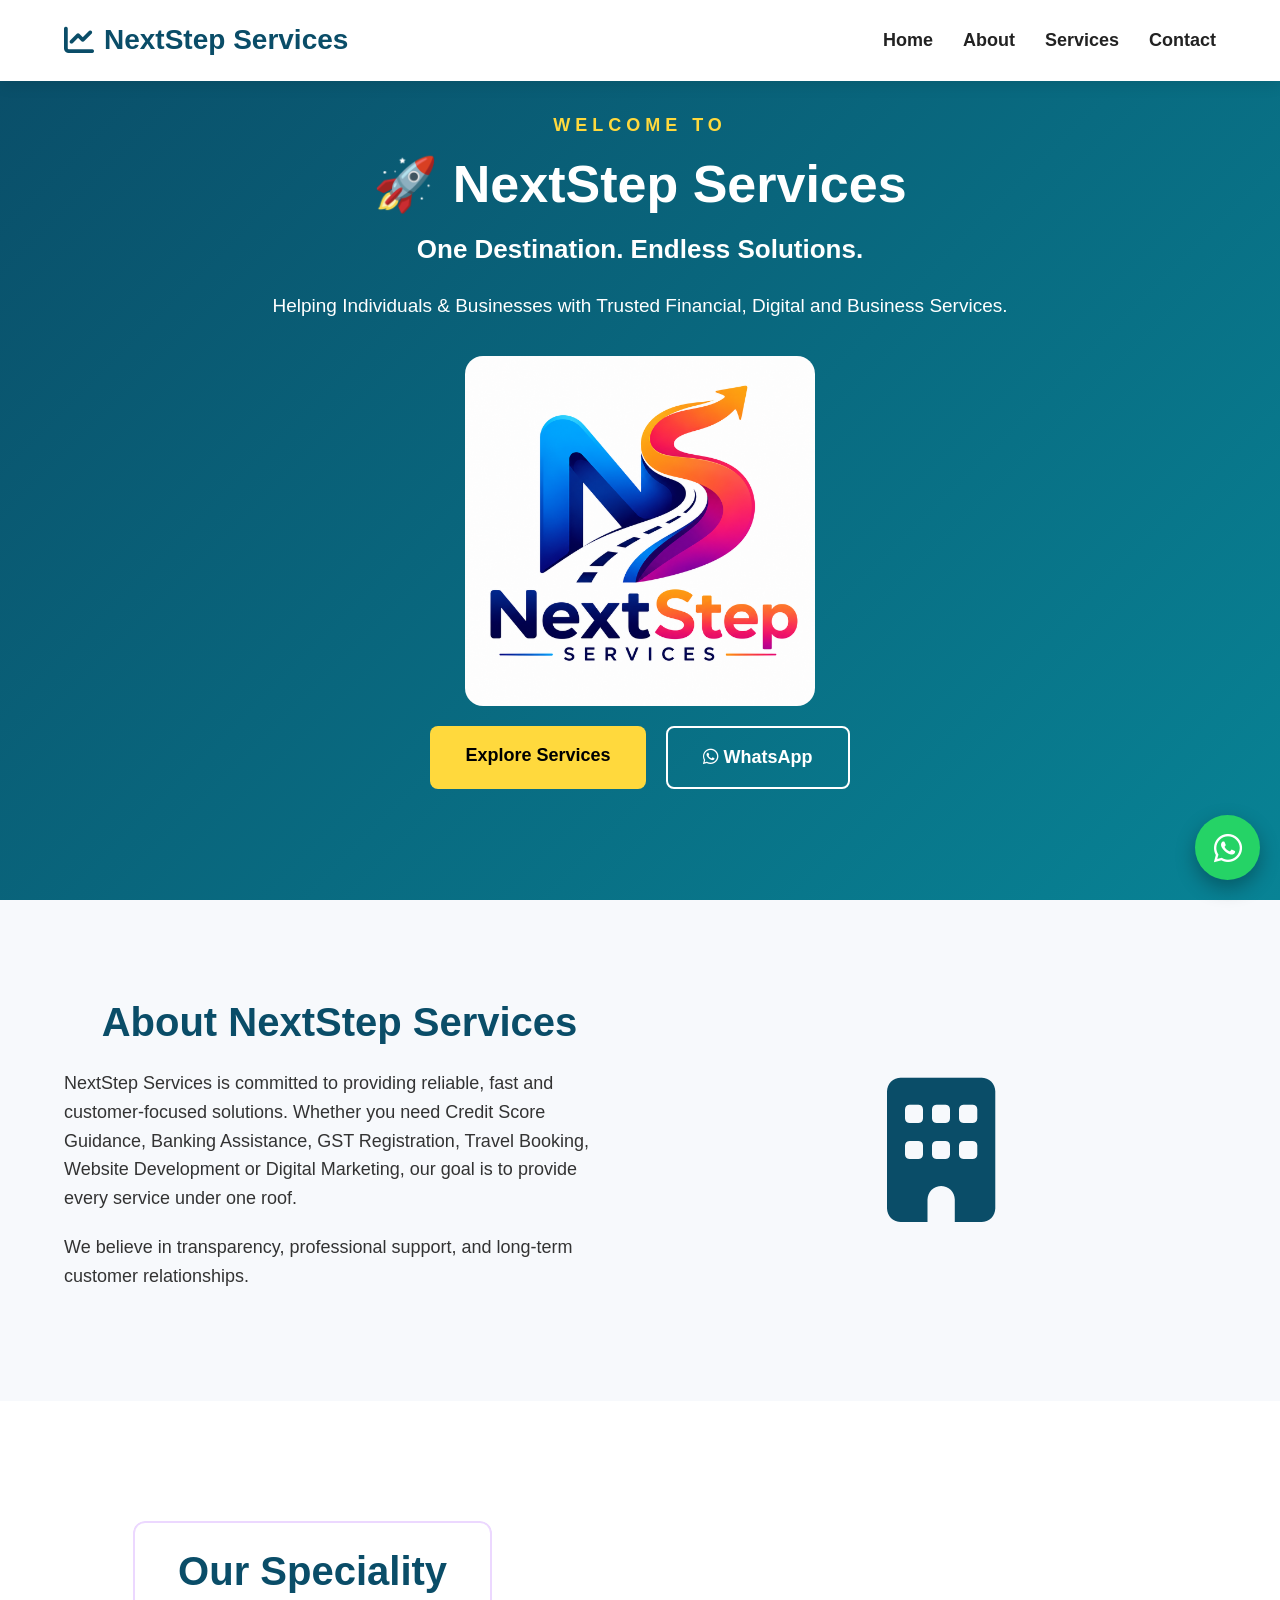
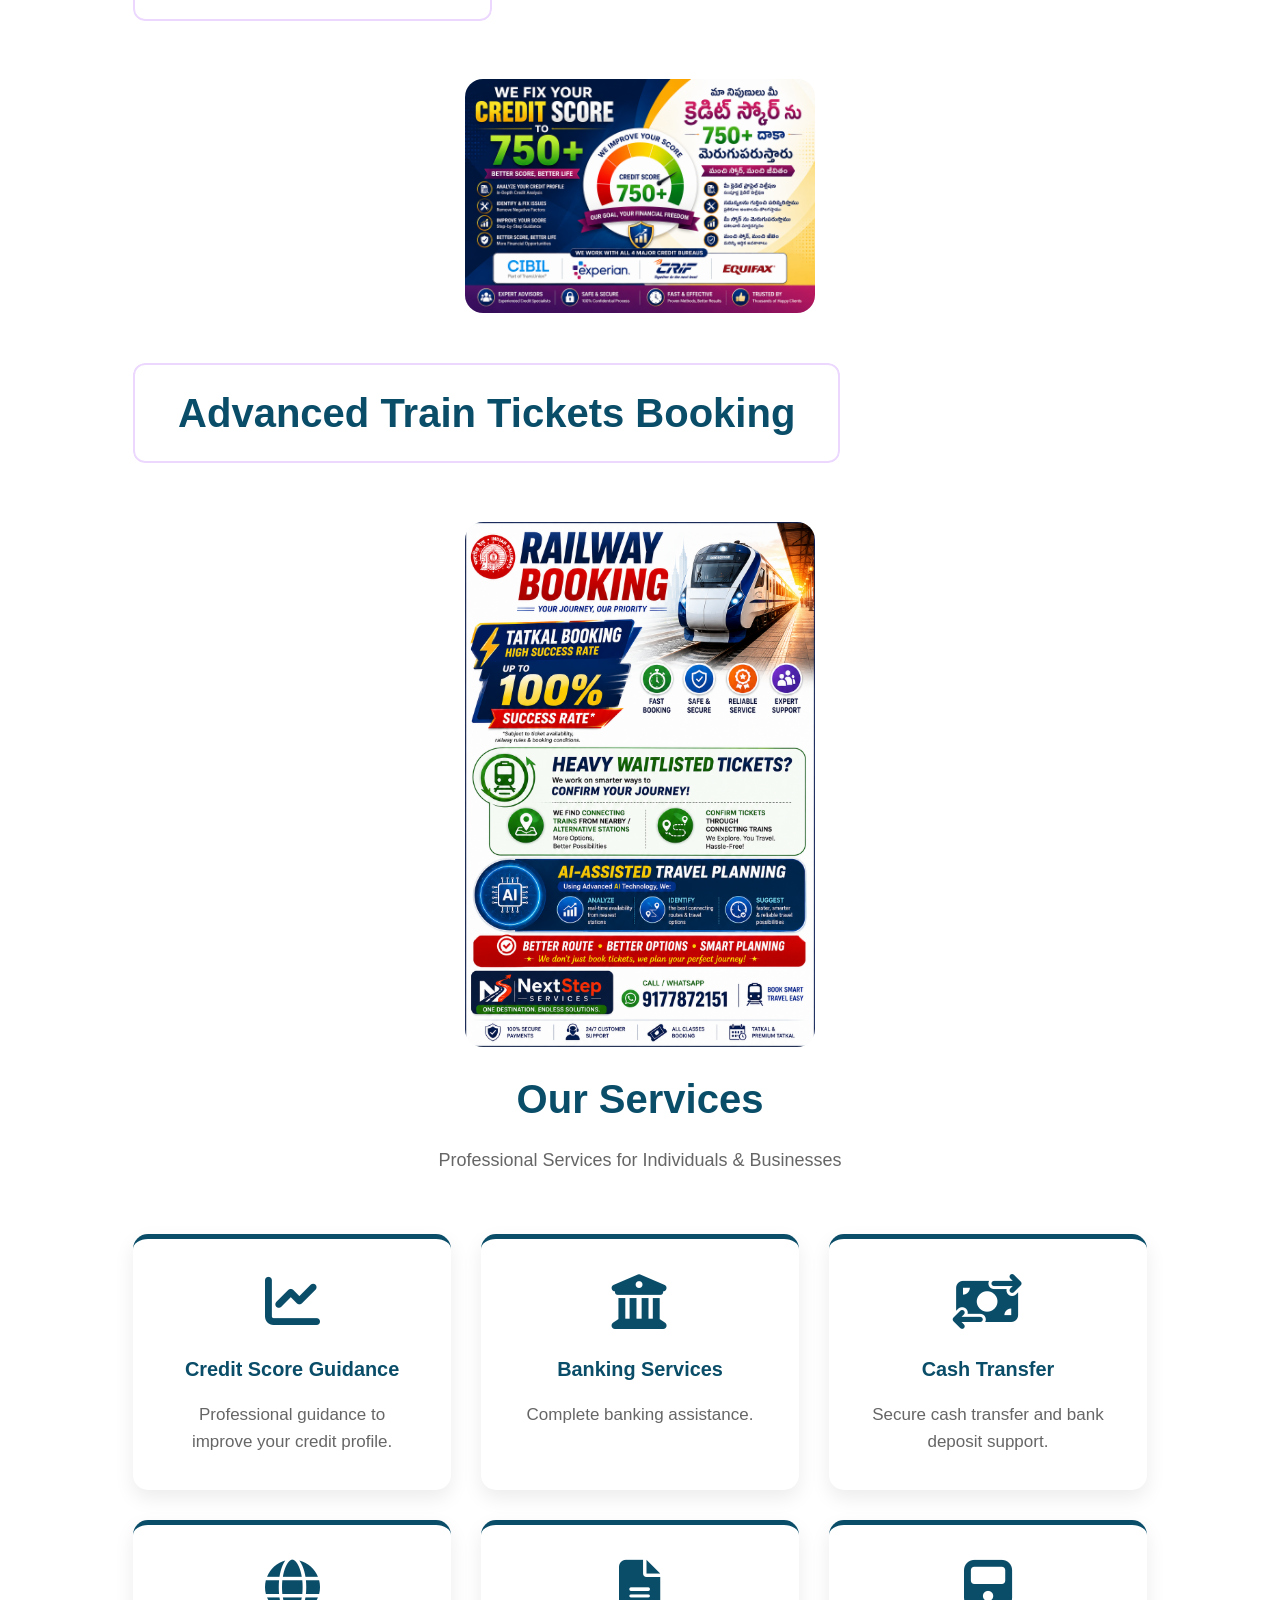
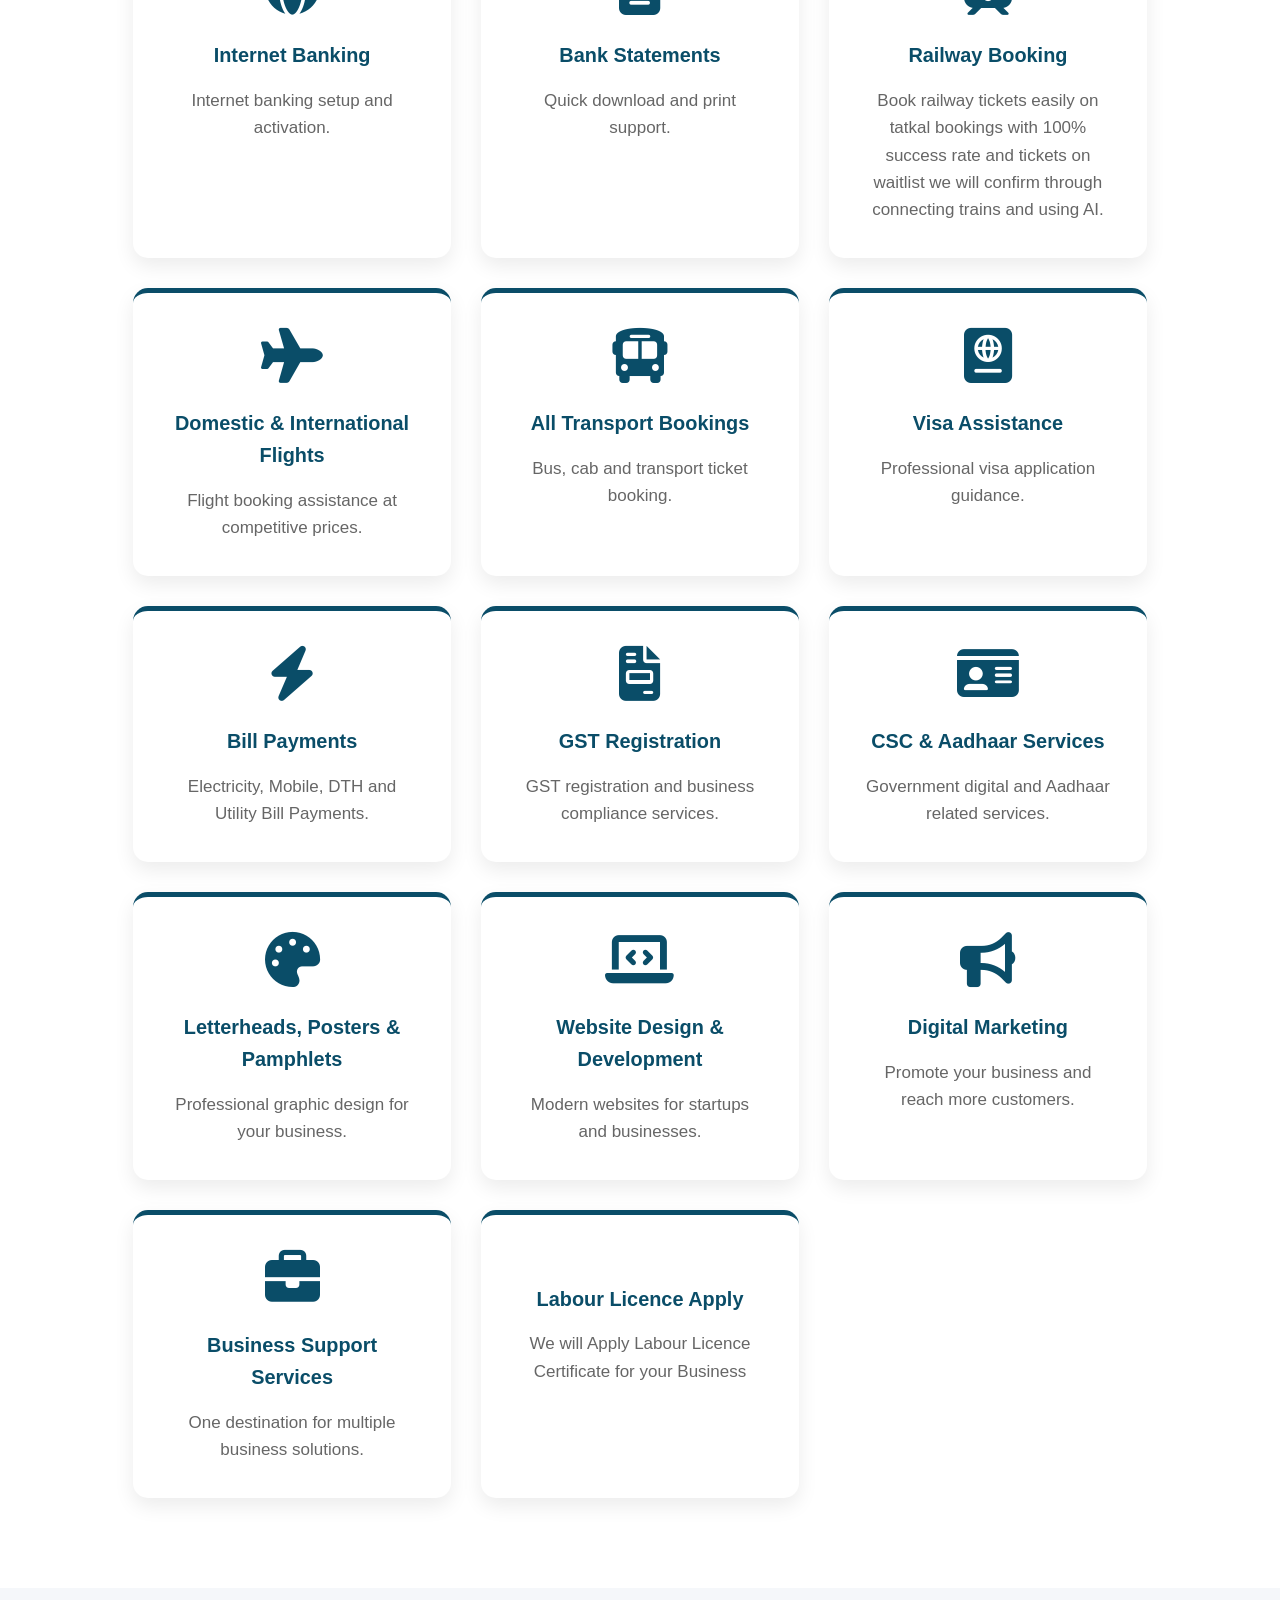
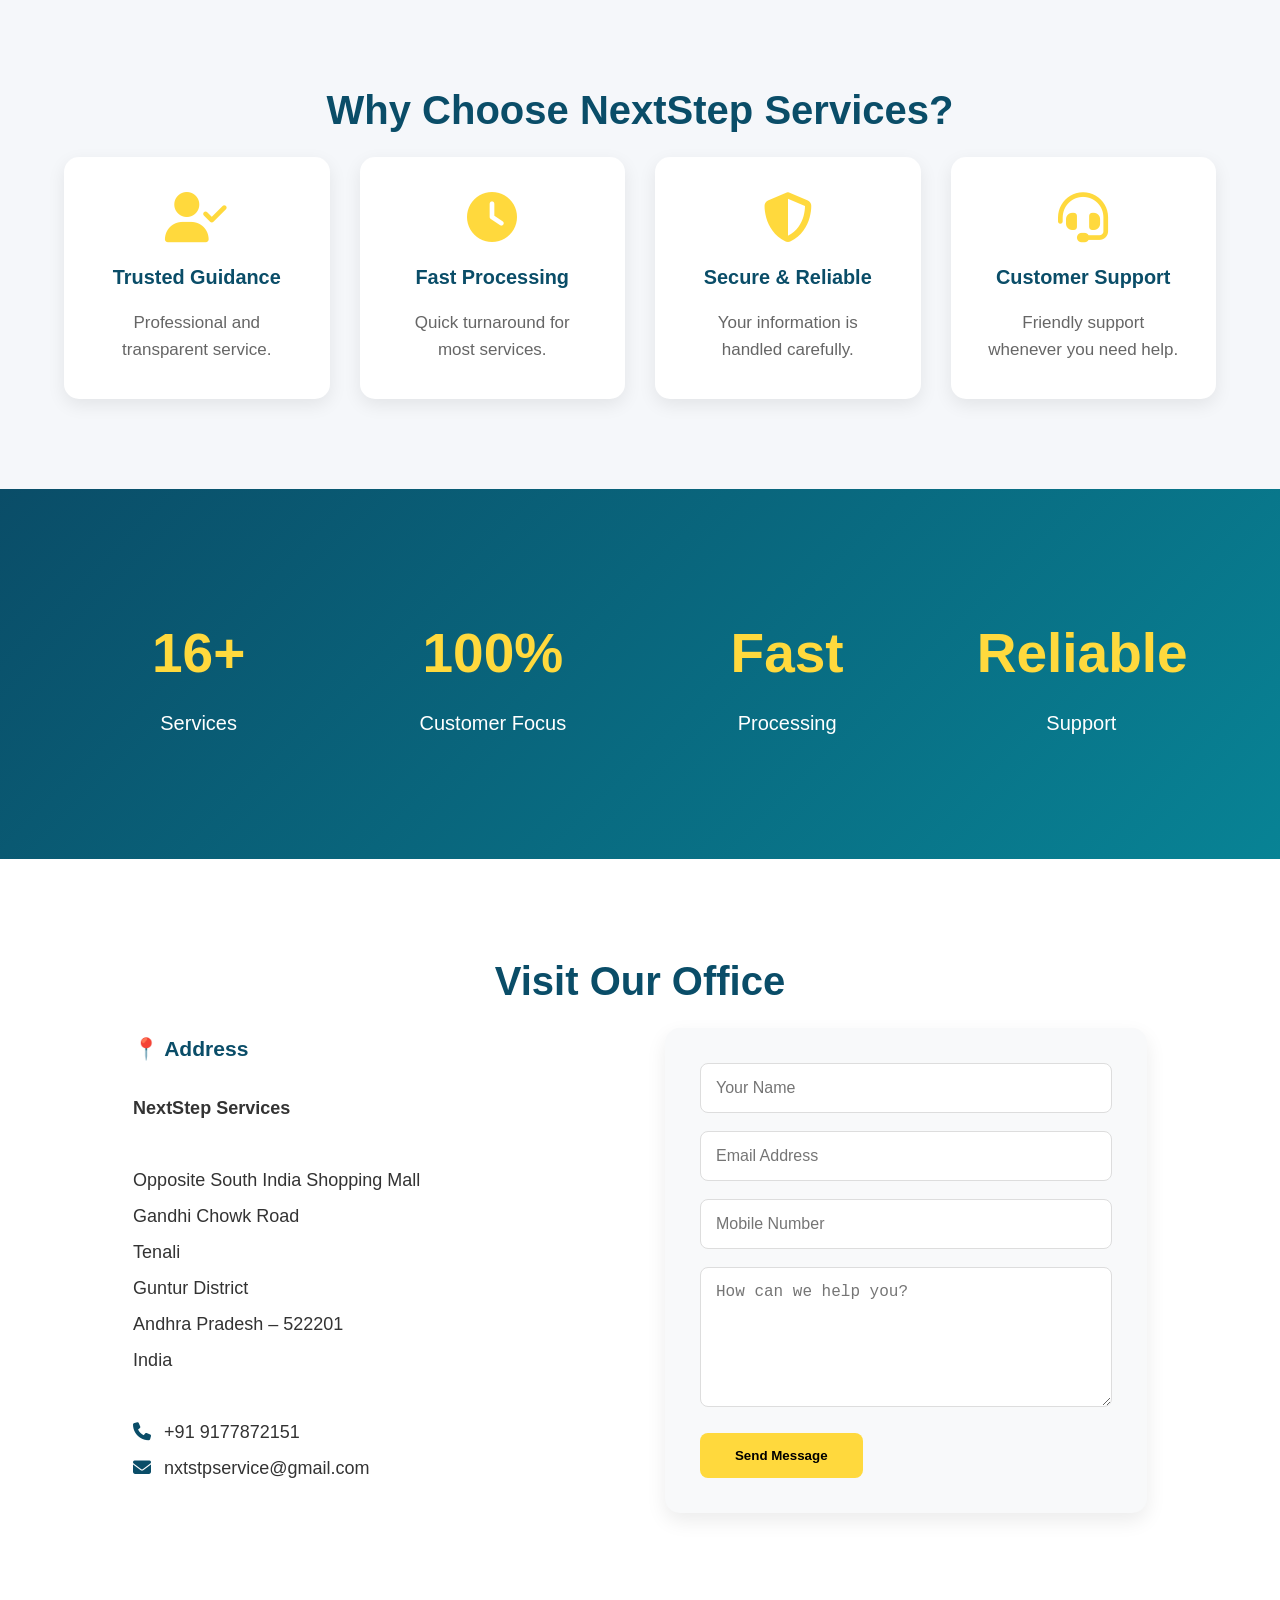
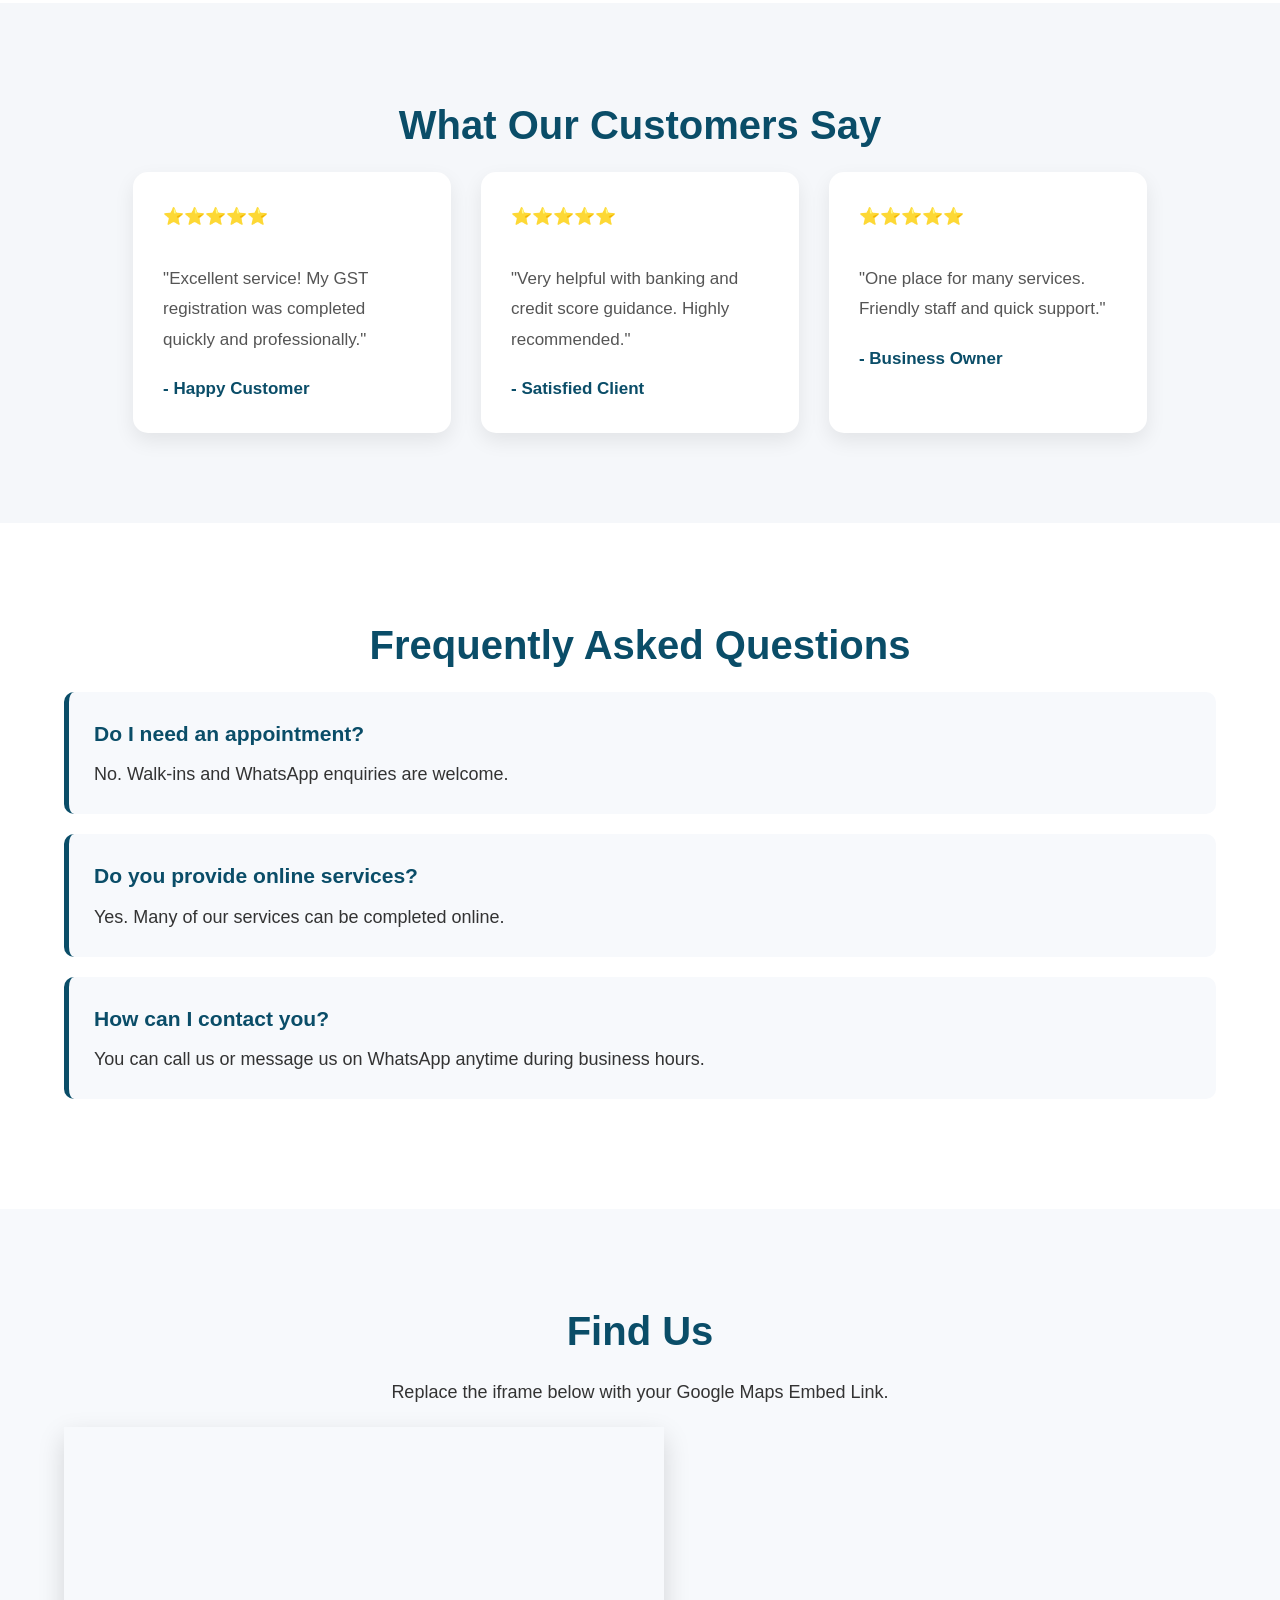
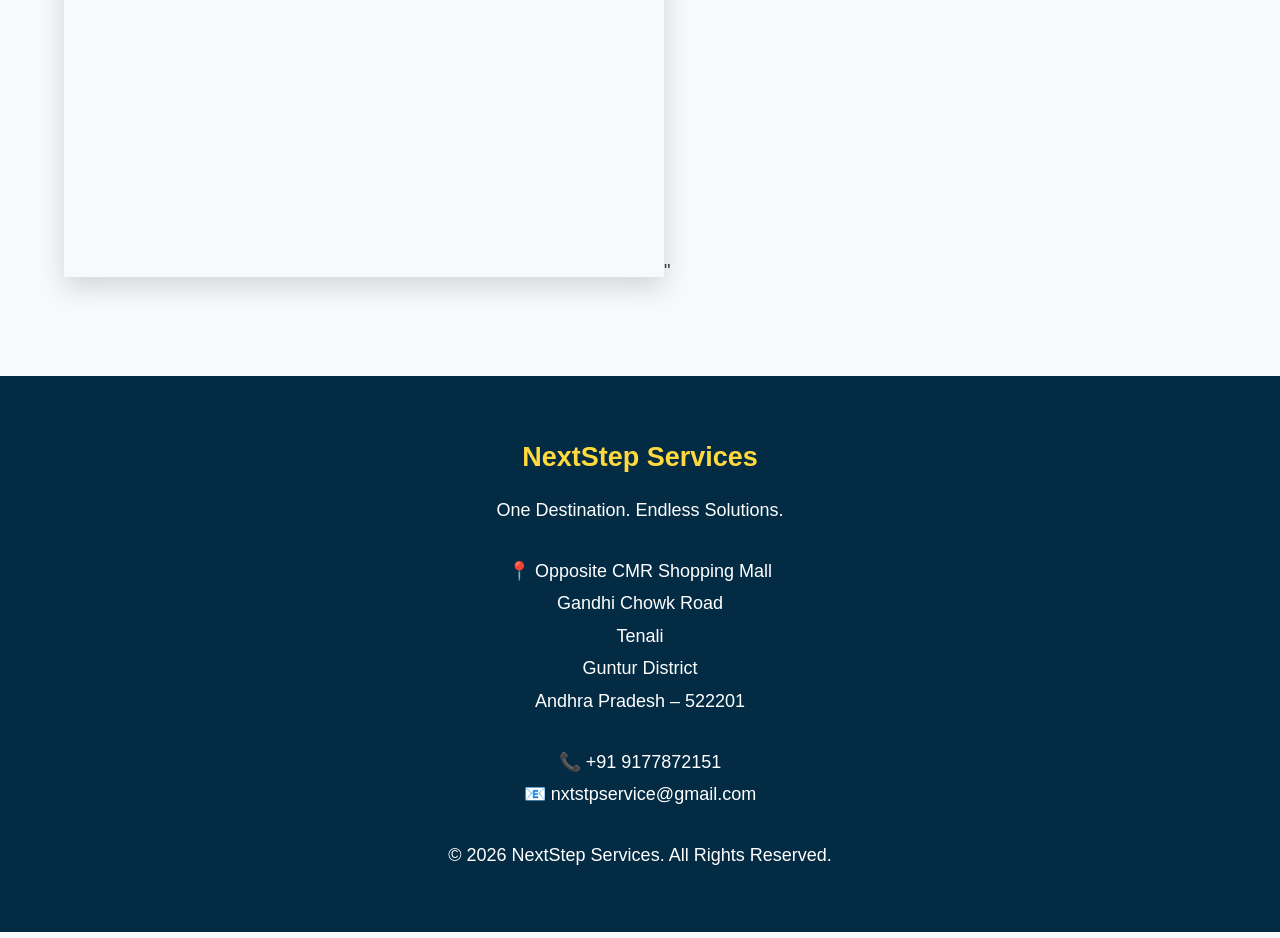
<file: index.html>
<!DOCTYPE html>
<html lang="en">

<head>

    <meta charset="UTF-8">

    <meta name="viewport" content="width=device-width, initial-scale=1.0">

    <title>NextStep Services | One Destination. Endless Solutions.</title>

    <meta name="description"
        content="NextStep Services provides Credit Score Guidance, Banking Services, GST Registration, Railway & Flight Booking, Website Development, Digital Marketing and many more business solutions.">

    <meta name="keywords"
        content="Credit Score, Banking, GST, Website, Digital Marketing, Railway Booking, Flight Booking, Aadhaar, CSC">

    <meta name="author" content="NextStep Services">

    <link rel="stylesheet" href="style.css?v=2">

    <link rel="stylesheet"
        href="https://cdnjs.cloudflare.com/ajax/libs/font-awesome/6.6.0/css/all.min.css">

</head>

<body>

<header class="header">

<div class="container">

<div class="logo">

<i class="fa-solid fa-chart-line"></i>

<h2>NextStep Services</h2>

</div>

<nav class="navbar">

<ul>

<li><a href="#home">Home</a></li>

<li><a href="#about">About</a></li>

<li><a href="#services">Services</a></li>

<li><a href="#contact">Contact</a></li>

</ul>

</nav>

<div class="menu-btn">

<i class="fa-solid fa-bars"></i>

</div>

</div>

</header>

<section class="hero" id="home">

<div class="hero-content">

<h4>WELCOME TO</h4>

<h1>🚀 NextStep Services</h1>

<h3>One Destination. Endless Solutions.</h3>

<p>

Helping Individuals & Businesses with Trusted Financial,

Digital and Business Services.

</p>
<img src="officelogo.png"alt="NextStep Services logo" class= "office-logo">
  
<div class="hero-buttons">

<a href="#services" class="btn">

Explore Services

</a>

<a href="https://wa.me/919177872151?text=Hello%20NextStep%20Services,%20I%20need%20information."

class="btn btn-outline">

<i class="fa-brands fa-whatsapp"></i>

WhatsApp

</a>

</div>

</div>

</section>

<section class="about" id="about">

<div class="container">

<div class="about-text">

<h2>About NextStep Services</h2>

<p>

NextStep Services is committed to providing reliable,

fast and customer-focused solutions.

Whether you need Credit Score Guidance,

Banking Assistance,

GST Registration,

Travel Booking,

Website Development

or Digital Marketing,

our goal is to provide every service under one roof.

</p>

<p>

We believe in transparency,

professional support,

and long-term customer relationships.

</p>

</div>

<div class="about-image">

<i class="fa-solid fa-building fa-8x"></i>

</div>

</div>

</section>

<section class="services" id="services">

<div class="container">
    
  <h2 class="speciality-title">Our Speciality</h2>
    
<img src="creditscore.png"alt="Credit score logo" class= "creditscore-image">
    
    <h2 class="speciality-title">Advanced Train Tickets Booking</h2>
    
    <img src="train.png"alt="train tickets" class= "train-image">
    
<h2>Our Services</h2>

<p class="section-subtitle">

Professional Services for Individuals & Businesses

</p>

<div class="services-grid">

<div class="service-card">

<i class="fa-solid fa-chart-line"></i>

<h3>Credit Score Guidance</h3>

<p>

Professional guidance to improve your credit profile.

</p>

</div>

<div class="service-card">

<i class="fa-solid fa-building-columns"></i>

<h3>Banking Services</h3>

<p>

Complete banking assistance.

</p>

</div>

<div class="service-card">

<i class="fa-solid fa-money-bill-transfer"></i>

<h3>Cash Transfer</h3>

<p>

Secure cash transfer and bank deposit support.

</p>

</div>

<div class="service-card">

<i class="fa-solid fa-globe"></i>

<h3>Internet Banking</h3>

<p>

Internet banking setup and activation.

</p>

</div>

<div class="service-card">

<i class="fa-solid fa-file-lines"></i>

<h3>Bank Statements</h3>

<p>

Quick download and print support.

</p>

</div>

<div class="service-card">

<i class="fa-solid fa-train"></i>

<h3>Railway Booking</h3>

<p>

Book railway tickets easily
on tatkal bookings with 100% success rate and
tickets on waitlist we will confirm
through connecting trains and using AI.

</p>

</div>
<div class="service-card">

    <i class="fa-solid fa-plane"></i>

    <h3>Domestic & International Flights</h3>

    <p>
        Flight booking assistance at competitive prices.
    </p>

</div>

<div class="service-card">

    <i class="fa-solid fa-bus"></i>

    <h3>All Transport Bookings</h3>

    <p>
        Bus, cab and transport ticket booking.
    </p>

</div>

<div class="service-card">

    <i class="fa-solid fa-passport"></i>

    <h3>Visa Assistance</h3>

    <p>
        Professional visa application guidance.
    </p>

</div>

<div class="service-card">

    <i class="fa-solid fa-bolt"></i>

    <h3>Bill Payments</h3>

    <p>
        Electricity, Mobile, DTH and Utility Bill Payments.
    </p>

</div>

<div class="service-card">

    <i class="fa-solid fa-file-invoice"></i>

    <h3>GST Registration</h3>

    <p>
        GST registration and business compliance services.
    </p>

</div>

<div class="service-card">

    <i class="fa-solid fa-id-card"></i>

    <h3>CSC & Aadhaar Services</h3>

    <p>
        Government digital and Aadhaar related services.
    </p>

</div>

<div class="service-card">

    <i class="fa-solid fa-palette"></i>

    <h3>Letterheads, Posters & Pamphlets</h3>

    <p>
        Professional graphic design for your business.
    </p>

</div>

<div class="service-card">

    <i class="fa-solid fa-laptop-code"></i>

    <h3>Website Design & Development</h3>

    <p>
        Modern websites for startups and businesses.
    </p>

</div>

<div class="service-card">

    <i class="fa-solid fa-bullhorn"></i>

    <h3>Digital Marketing</h3>

    <p>
        Promote your business and reach more customers.
    </p>

</div>

<div class="service-card">

    <i class="fa-solid fa-briefcase"></i>

    <h3>Business Support Services</h3>

    <p>
        One destination for multiple business solutions.
    </p>
</div>
    
<div class="service-card">

<i class="fa-solid fa-helmet-saftey"></i>

<h3>Labour Licence Apply</h3>
    
<p>
    We will Apply Labour Licence 
    Certificate for your Business 
   </p>
</div>

</div>

</div>

</section>

<section class="why-us">

<div class="container">

<h2>Why Choose NextStep Services?</h2>

<div class="why-grid">

<div class="why-card">

<i class="fa-solid fa-user-check"></i>

<h3>Trusted Guidance</h3>

<p>Professional and transparent service.</p>

</div>

<div class="why-card">

<i class="fa-solid fa-clock"></i>

<h3>Fast Processing</h3>

<p>Quick turnaround for most services.</p>

</div>

<div class="why-card">

<i class="fa-solid fa-shield-halved"></i>

<h3>Secure & Reliable</h3>

<p>Your information is handled carefully.</p>

</div>

<div class="why-card">

<i class="fa-solid fa-headset"></i>

<h3>Customer Support</h3>

<p>Friendly support whenever you need help.</p>

</div>

</div>

</div>

</section>

<section class="stats">

<div class="container">

<div class="stat-box">

<h2>16+</h2>

<p>Services</p>

</div>

<div class="stat-box">

<h2>100%</h2>

<p>Customer Focus</p>

</div>

<div class="stat-box">

<h2>Fast</h2>

<p>Processing</p>

</div>

<div class="stat-box">

<h2>Reliable</h2>

<p>Support</p>

</div>

</div>

</section>

<section class="contact" id="contact">

<div class="container">

<h2>Visit Our Office</h2>

<div class="contact-grid">

<div class="contact-info">

<h3>📍 Address</h3>

<p>

<strong>NextStep Services</strong><br><br>

Opposite South India Shopping Mall<br>

Gandhi Chowk Road<br>

Tenali<br>

Guntur District<br>

Andhra Pradesh – 522201<br>

India

</p>

<br>

<p>

<i class="fa-solid fa-phone"></i>

+91 9177872151

</p>

<p>

<i class="fa-solid fa-envelope"></i>

nxtstpservice@gmail.com

</p>

</div>

<div class="contact-form">

<form>

<input type="text" placeholder="Your Name">

<input type="email" placeholder="Email Address">

<input type="tel" placeholder="Mobile Number">

<textarea rows="6" placeholder="How can we help you?"></textarea>

<button type="submit" class="btn">

Send Message

</button>

</form>

</div>

</div>

</div>

</section>
<!-- Testimonials -->

<section class="testimonials">

<div class="container">

<h2>What Our Customers Say</h2>

<div class="testimonial-grid">

<div class="testimonial-card">

<p>
⭐⭐⭐⭐⭐
<br><br>
"Excellent service! My GST registration was completed quickly and professionally."
</p>

<h4>- Happy Customer</h4>

</div>

<div class="testimonial-card">

<p>
⭐⭐⭐⭐⭐
<br><br>
"Very helpful with banking and credit score guidance. Highly recommended."
</p>

<h4>- Satisfied Client</h4>

</div>

<div class="testimonial-card">

<p>
⭐⭐⭐⭐⭐
<br><br>
"One place for many services. Friendly staff and quick support."
</p>

<h4>- Business Owner</h4>

</div>

</div>

</div>

</section>

<!-- FAQ -->

<section class="faq">

<div class="container">

<h2>Frequently Asked Questions</h2>

<div class="faq-item">

<h3>Do I need an appointment?</h3>

<p>No. Walk-ins and WhatsApp enquiries are welcome.</p>

</div>

<div class="faq-item">

<h3>Do you provide online services?</h3>

<p>Yes. Many of our services can be completed online.</p>

</div>

<div class="faq-item">

<h3>How can I contact you?</h3>

<p>You can call us or message us on WhatsApp anytime during business hours.</p>

</div>

</div>

</section>

<!-- Google Maps -->

<section class="map">

<div class="container">

<h2>Find Us</h2>

<p style="text-align:center;margin-bottom:20px;">
Replace the iframe below with your Google Maps Embed Link.
</p>

<iframe

src="https://www.google.com/maps/embed?pb=!1m18!1m12!1m3!1d239.41814450536015!2d80.65019622445107!3d16.236353128249597!2m3!1f0!2f0!3f0!3m2!1i1024!2i768!4f13.1!3m3!1m2!1s0x3a4a0794a7292849%3A0xc14060436b90afef!2sNextstep%20Services!5e0!3m2!1sen!2sin!4v1786428287314!5m2!1sen!2sin"
    width="600"
    height="450" 
    style="border:0;"
    allowfullscreen="" 
    loading="lazy" 
    referrerpolicy="strict-origin-when-cross-origin
    "></iframe>"



</div>

</section>

<!-- Footer -->

<footer>

<div class="container">

<h2>NextStep Services</h2>

<p>

One Destination. Endless Solutions.

</p>

<br>

<p>

📍 Opposite CMR Shopping Mall

<br>

Gandhi Chowk Road

<br>

Tenali

<br>

Guntur District

<br>

Andhra Pradesh – 522201

</p>

<br>

<p>

📞 +91 9177872151

</p>

<p>

📧 nxtstpservice@gmail.com

</p>

<br>

<p>

© 2026 NextStep Services

</p>

</div>

</footer>

<!-- Floating WhatsApp -->

<a href="https://wa.me/919177872151?text=Hello%20NextStep%20Services,%20I%20need%20information."

class="whatsapp">

<i class="fa-brands fa-whatsapp"></i>

</a>

<!-- Scroll To Top -->

<button id="topBtn">

<i class="fa-solid fa-arrow-up"></i>

</button>

<script src="script.js"></script>

</body>

</html>
</file>
<file: style.css>
/* ==========================================
   NEXTSTEP SERVICES
   STYLE.CSS - PART 2A
========================================== */

*{
    margin:0;
    padding:0;
    box-sizing:border-box;
    scroll-behavior:smooth;
}

body{
    font-family:Arial, Helvetica, sans-serif;
    background:#f7f9fc;
    color:#333;
    line-height:1.6;
}

/* Container */

.container{
    width:90%;
    max-width:1200px;
    margin:auto;
}

/* Header */

.header{

    position:fixed;

    top:0;

    width:100%;

    background:white;

    box-shadow:0 3px 15px rgba(0,0,0,.1);

    z-index:1000;

}

.header .container{

    display:flex;

    justify-content:space-between;

    align-items:center;

    padding:18px 0;

}

.logo{

    display:flex;

    align-items:center;

    gap:10px;

}

.logo i{

    color:#0A4D68;

    font-size:30px;

}

.logo h2{

    color:#0A4D68;

    font-size:28px;

}

/* Navigation */

.navbar ul{

    display:flex;

    list-style:none;

    gap:30px;

}

.navbar a{

    text-decoration:none;

    color:#222;

    font-weight:bold;

    transition:.3s;

}

.navbar a:hover{

    color:#0A4D68;

}

.menu-btn{

    display:none;

    font-size:30px;

    cursor:pointer;

}

/* Hero */

.hero{

    min-height:100vh;

    display:flex;

    justify-content:center;

    align-items:center;

    text-align:center;

    background:linear-gradient(135deg,#0A4D68,#088395);

    color:white;

    padding:120px 20px;

}

.hero h4{

    letter-spacing:5px;

    margin-bottom:15px;

    color:#FFD93D;

}

.hero h1{

    font-size:60px;

    margin-bottom:15px;

}

.hero h3{

    font-size:30px;

    margin-bottom:20px;

}

.hero p{

    max-width:700px;

    margin:auto;

    margin-bottom:35px;

    font-size:20px;

}

/* Buttons */

.hero-buttons{

    display:flex;

    justify-content:center;

    gap:20px;

    flex-wrap:wrap;

}

.btn{

    display:inline-block;

    padding:15px 35px;

    background:#FFD93D;

    color:black;

    text-decoration:none;

    border-radius:8px;

    font-weight:bold;

    transition:.3s;

    border:none;

    cursor:pointer;

}

.btn:hover{

    background:white;

    transform:translateY(-5px);

}

.btn-outline{

    background:transparent;

    border:2px solid white;

    color:white;

}

.btn-outline:hover{

    background:white;

    color:#0A4D68;

}

/* Section */

section{

    padding:90px 0;

}

section h2{

    text-align:center;

    color:#0A4D68;

    font-size:40px;

    margin-bottom:15px;

}

.section-subtitle{

    text-align:center;

    color:#666;

    margin-bottom:60px;

}

/* About */

.about .container{

    display:grid;

    grid-template-columns:1fr 1fr;

    gap:50px;

    align-items:center;

}

.about-text p{

    margin-bottom:20px;

    font-size:18px;

}

.about-image{

    text-align:center;

    color:#0A4D68;

}
/* ==========================================
   NEXTSTEP SERVICES
   STYLE.CSS - PART 2B
========================================== */

/* Services */

.services{
    background:#ffffff;
}

.services-grid{
    display:grid;
    grid-template-columns:repeat(auto-fit,minmax(260px,1fr));
    gap:30px;
}

.service-card{

    background:white;

    padding:35px;

    border-radius:15px;

    text-align:center;

    box-shadow:0 8px 20px rgba(0,0,0,.08);

    transition:.35s;

    border-top:5px solid #0A4D68;

}

.service-card:hover{

    transform:translateY(-12px);

    box-shadow:0 20px 35px rgba(0,0,0,.15);

}

.service-card i{

    font-size:55px;

    color:#0A4D68;

    margin-bottom:25px;

}

.service-card:hover i{

    color:#FFD93D;

    transform:scale(1.1);

    transition:.3s;

}

.service-card h3{

    margin-bottom:15px;

    color:#0A4D68;

}

.service-card p{

    color:#666;

}

/* Why Choose Us */

.why-us{

    background:#f5f7fa;

}

.why-grid{

    display:grid;

    grid-template-columns:repeat(auto-fit,minmax(250px,1fr));

    gap:30px;

}

.why-card{

    background:white;

    border-radius:15px;

    padding:35px;

    text-align:center;

    box-shadow:0 6px 18px rgba(0,0,0,.08);

    transition:.3s;

}

.why-card:hover{

    background:#0A4D68;

    color:white;

    transform:translateY(-10px);

}

.why-card i{

    font-size:50px;

    color:#FFD93D;

    margin-bottom:20px;

}

.why-card:hover h3,
.why-card:hover p{

    color:white;

}

.why-card h3{

    margin-bottom:15px;

    color:#0A4D68;

}

.why-card p{

    color:#666;

}

/* Statistics */

.stats{

    background:linear-gradient(135deg,#0A4D68,#088395);

    color:white;

}

.stats .container{

    display:grid;

    grid-template-columns:repeat(auto-fit,minmax(220px,1fr));

    gap:25px;

}

.stat-box{

    text-align:center;

    padding:30px;

}

.stat-box h2{

    color:#FFD93D;

    font-size:55px;

    margin-bottom:10px;

}

.stat-box p{

    font-size:20px;

}

/* Contact */

.contact{

    background:white;

}

.contact-grid{

    display:grid;

    grid-template-columns:1fr 1fr;

    gap:50px;

    align-items:start;

}

.contact-info{

    font-size:18px;

    line-height:2;

}

.contact-info h3{

    color:#0A4D68;

    margin-bottom:20px;

}

.contact-info i{

    color:#0A4D68;

    margin-right:8px;

}

.contact-form{

    background:#f8f9fa;

    padding:35px;

    border-radius:15px;

    box-shadow:0 8px 20px rgba(0,0,0,.08);

}

.contact-form input,
.contact-form textarea{

    width:100%;

    padding:15px;

    margin-bottom:18px;

    border:1px solid #ddd;

    border-radius:8px;

    font-size:16px;

    outline:none;

}

.contact-form input:focus,
.contact-form textarea:focus{

    border-color:#0A4D68;

}
/* ==========================================
   NEXTSTEP SERVICES
   STYLE.CSS - PART 2C
========================================== */

/* Testimonials */

.testimonials{
    background:#f5f7fa;
}

.testimonial-grid{
    display:grid;
    grid-template-columns:repeat(auto-fit,minmax(300px,1fr));
    gap:30px;
}

.testimonial-card{
    background:white;
    padding:30px;
    border-radius:15px;
    box-shadow:0 8px 20px rgba(0,0,0,.08);
    transition:.3s;
}

.testimonial-card:hover{
    transform:translateY(-8px);
}

.testimonial-card h4{
    color:#0A4D68;
    margin-top:20px;
}

.testimonial-card p{
    color:#555;
    line-height:1.8;
}

/* FAQ */

.faq{
    background:white;
}

.faq-item{
    background:#f7f9fc;
    padding:25px;
    margin-bottom:20px;
    border-left:5px solid #0A4D68;
    border-radius:10px;
}

.faq-item h3{
    color:#0A4D68;
    margin-bottom:10px;
}

/* Map */

.map iframe{
    box-shadow:0 10px 25px rgba(0,0,0,.15);
}

/* Footer */

footer{
    background:#032B44;
    color:white;
    text-align:center;
    padding:60px 20px;
}

footer h2{
    color:#FFD93D;
    margin-bottom:15px;
}

footer p{
    line-height:1.8;
}

/* Floating WhatsApp */

.whatsapp{
    position:fixed;
    right:20px;
    bottom:20px;
    width:65px;
    height:65px;
    background:#25D366;
    color:white;
    border-radius:50%;
    display:flex;
    justify-content:center;
    align-items:center;
    font-size:32px;
    text-decoration:none;
    box-shadow:0 8px 20px rgba(0,0,0,.3);
    z-index:999;
    transition:.3s;
}

.whatsapp:hover{
    transform:scale(1.1);
}

/* Scroll To Top */

#topBtn{
    position:fixed;
    left:20px;
    bottom:20px;
    width:55px;
    height:55px;
    border:none;
    border-radius:50%;
    background:#0A4D68;
    color:white;
    cursor:pointer;
    font-size:20px;
    box-shadow:0 5px 15px rgba(0,0,0,.25);
    transition:.3s;
}

#topBtn:hover{
    background:#FFD93D;
    color:black;
}

/* Responsive */

@media(max-width:992px){

.about .container,
.contact-grid{

grid-template-columns:1fr;

text-align:center;

}

.navbar{

display:none;

}

.menu-btn{

display:block;

}

.hero h1{

font-size:45px;

}

.hero h3{

font-size:24px;

}

}

@media(max-width:768px){

.hero{

padding:100px 20px;

}

.hero h1{

font-size:36px;

}

.hero h3{

font-size:22px;

}

.hero p{

font-size:17px;

}

.logo h2{

font-size:22px;

}

section h2{

font-size:30px;

}

.btn{

width:100%;

max-width:300px;

}

.hero-buttons{

flex-direction:column;

align-items:center;

}

}

@media(max-width:480px){

.hero h1{

font-size:30px;

}

.hero h3{

font-size:20px;

}

.service-card,
.why-card,
.testimonial-card{

padding:25px;

}

}

/* Simple Fade Animation */

.service-card,
.why-card,
.stat-box,
.testimonial-card{

animation:fadeUp .8s ease;

}

@keyframes fadeUp{

from{

opacity:0;

transform:translateY(30px);

}

to{

opacity:1;

transform:translateY(0);

}
}
.office-logo,
.creditscore-image,
.train-image {
    width: 350px;
    height: auto;
    max-width: 90%;
    display: block;
    margin: 20px auto;
    border-radius: 18px;
}
/* ==========================================
   FINAL WEBSITE RESPONSIVE SYSTEM
   ========================================== */

/* Prevent horizontal scrolling */
html,
body {
    width: 100%;
    max-width: 100%;
    overflow-x: hidden;
}

/* Make all sections use the available screen */
section {
    width: 100%;
}

/* Main content */
.container {
    width: 92%;
    max-width: 1200px;
    margin-left: auto;
    margin-right: auto;
}


/* ==========================================
   LARGE DESKTOP
   ========================================== */

@media (min-width: 1200px) {

    body {
        font-size: 18px;
    }

    .hero {
        padding: 100px 6%;
    }

    .hero h1 {
        font-size: 60px;
        line-height: 1.1;
    }

    .hero h3 {
        font-size: 28px;
    }

    .hero p {
        font-size: 20px;
        max-width: 850px;
        margin-left: auto;
        margin-right: auto;
        line-height: 1.7;
    }

    .services,
    .why-section,
    .testimonials,
    .contact {
        padding: 90px 6%;
    }

}


/* ==========================================
   LAPTOP / NORMAL DESKTOP
   ========================================== */

@media (min-width: 769px) and (max-width: 1199px) {

    body {
        font-size: 17px;
    }

    .hero {
        padding: 80px 5%;
    }

    .hero h1 {
        font-size: 48px;
        line-height: 1.15;
    }

    .hero h3 {
        font-size: 24px;
    }

    .hero p {
        font-size: 18px;
        line-height: 1.6;
        max-width: 750px;
        margin-left: auto;
        margin-right: auto;
    }

    .services,
    .why-section,
    .testimonials,
    .contact {
        padding: 70px 5%;
    }

}


/* =========================================
   NEXTSTEP SERVICES - FINAL SCREEN SIZING
   ========================================= */

html {
    font-size: 16px;
}

body {
    width: 100%;
    min-width: 320px;
    margin: 0;
    overflow-x: hidden;
}

/* Main content should use the screen properly */
.container {
    width: 90%;
    max-width: 1400px;
    margin: 0 auto;
}


/* =========================
   DESKTOP / LAPTOP
   ========================= */

@media (min-width: 769px) {

    body {
        font-size: 18px;
    }

    .hero h1 {
        font-size: 52px;
        line-height: 1.15;
    }

    .hero h3 {
        font-size: 26px;
    }

    .hero p {
        font-size: 19px;
        line-height: 1.6;
        max-width: 900px;
        margin-left: auto;
        margin-right: auto;
    }

    .service-card,
    .why-card,
    .testimonial-card {
        font-size: 17px;
    }

}


/* =========================
   MOBILE
   ========================= */

@media (max-width: 768px) {

    html {
        font-size: 16px;
    }

    body {
        font-size: 16px;
    }

    .container {
        width: 92%;
    }

    .hero h1 {
        font-size: 36px;
    }

    .hero h3 {
        font-size: 21px;
    }

    .hero p {
        font-size: 16px;
        line-height: 1.6;
    }

}
/* OUR SPECIALITY - MOVING BORDER */

.speciality-title {
    position: relative;
    display: inline-block;
    padding: 18px 45px;
    margin: 30px auto;
    border-radius: 12px;
    background: transparent;
    overflow: hidden;
}

/* Normal faint border */
.speciality-title::after {
    content: "";
    position: absolute;
    inset: 0;
    border: 2px solid rgba(180, 100, 255, 0.25);
    border-radius: 12px;
    pointer-events: none;
}

/* Bright moving border */
.speciality-title::before {
    content: "";
    position: absolute;
    inset: -2px;

    border-radius: 14px;

    background: conic-gradient(
        from 0deg,
        transparent 0deg,
        transparent 320deg,
        violet 340deg,
        #8a2be2 350deg,
        transparent 360deg
    );

    -webkit-mask:
        linear-gradient(#fff 0 0) content-box,
        linear-gradient(#fff 0 0);

    -webkit-mask-composite: xor;
    mask-composite: exclude;

    padding: 2px;

    animation: specialityBorderMove 2.5s linear infinite;

    pointer-events: none;
}

/* Keep the text above the border */
.speciality-title h2 {
    position: relative;
    z-index: 2;
    margin: 0;
}

/* Move the bright border clockwise */
@keyframes specialityBorderMove {
    from {
        transform: rotate(0deg);
    }

    to {
        transform: rotate(360deg);
    }
}
</file>
